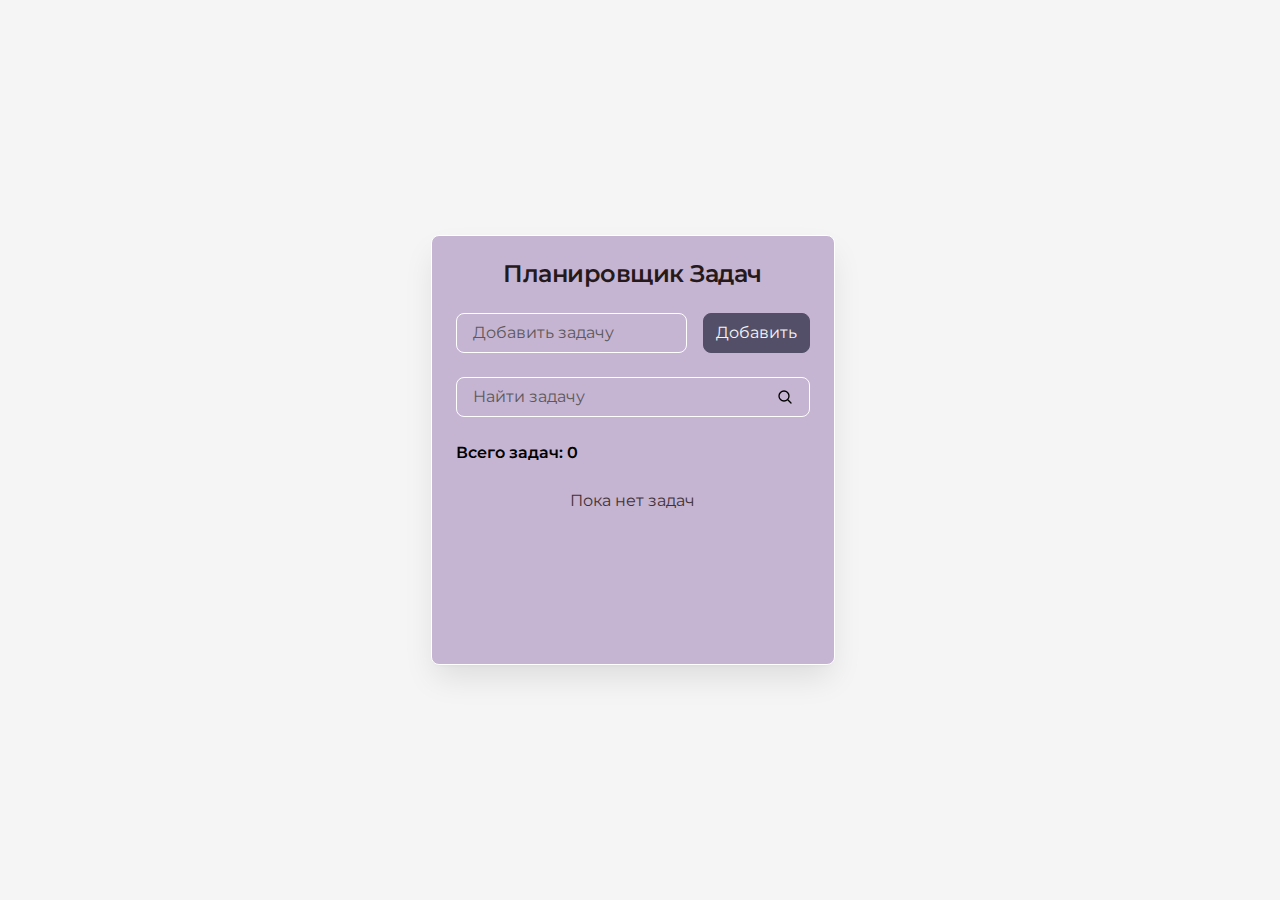
<file: index.html>
<!DOCTYPE html>
<html lang="en">
    <head>
        <meta charset="UTF-8" />
        <meta name="viewport" content="width=device-width, initial-scale=1.0" />
        <title>Document</title>
    </head>
    <body></body>
</html>

<!DOCTYPE html>
<html lang="ru">
    <head>
        <meta charset="UTF-8" />
        <!-- <meta name="viewport" content="width=device-width" /> -->
        <meta name="viewport" content="width=device-width, initial-scale=1.0" />
        <title>Todo List</title>
        <link rel="stylesheet" href="styles/index.css" />
        <script src="main.js" defer></script>
    </head>
    <body>
        <div class="container">
            <div class="todo" data-js-todo>
                <h1 class="todo__title">Планировщик Задач</h1>
                <form class="todo__form" data-js-todo-new-task-form>
                    <div class="todo__field field">
                        <label for="new-task" class="field__label"
                            >Добавить задачу</label
                        >
                        <input
                            type="text"
                            class="field__input"
                            id="new-task"
                            placeholder=" "
                            autocomplete="off"
                            data-js-todo-new-task-input
                        />
                    </div>
                    <button class="button" type="submit">Добавить</button>
                </form>
                <form class="todo__form" data-js-todo-search-task-form>
                    <div class="todo__field field">
                        <label for="search-task" class="field__label"
                            >Найти задачу</label
                        >
                        <input
                            type="search"
                            class="field__input"
                            id="search-task"
                            placeholder=" "
                            autocomplete="off"
                            data-js-todo-search-task-input
                        />
                    </div>
                </form>
                <div class="todo__info">
                    <div class="todo__total-tasks">
                        Всего задач: <span data-js-todo-total-tasks>0</span>
                    </div>
                    <button
                        class="todo__delete-all-button"
                        type="button"
                        data-js-todo-delete-all-button
                    >
                        Удалить все задачи
                    </button>
                </div>
                <ul class="todo__list" data-js-todo-list></ul>
                <div
                    class="todo__empty-message"
                    data-js-todo-empty-message
                ></div>
            </div>
        </div>
    </body>
</html>
</file>
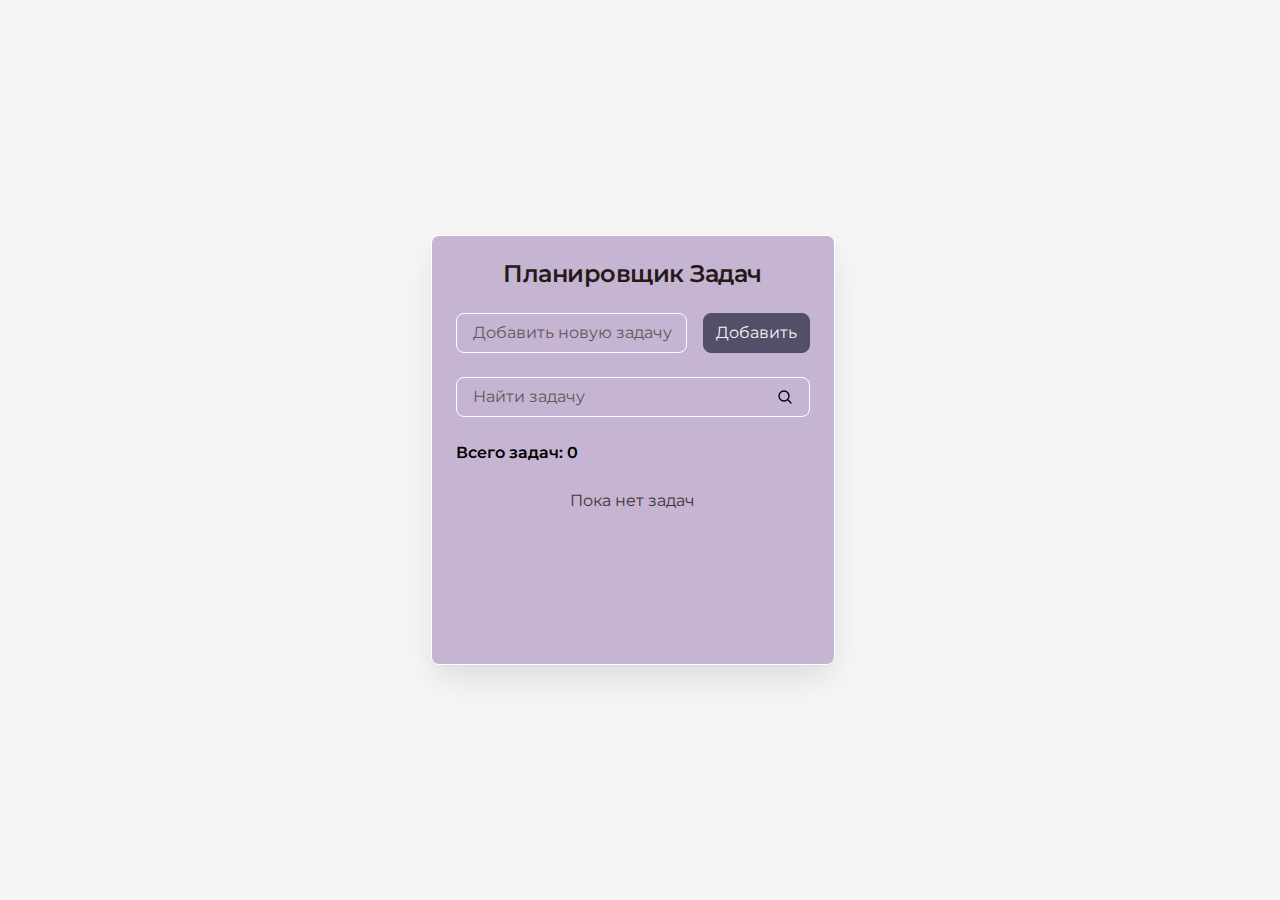
<file: src/index.html>
<!DOCTYPE html>
<html lang="ru">
    <head>
        <meta charset="UTF-8" />
        <meta name="viewport" content="width=device-width" />
        <title>Todo List</title>
        <link rel="stylesheet" href="styles/index.css" />
        <script src="main.js" defer></script>
    </head>
    <body>
        <div class="todo" data-js-todo>
            <h1 class="todo__title">Планировщик Задач</h1>
            <form class="todo__form" data-js-todo-new-task-form>
                <div class="todo__field field">
                    <label for="new-task" class="field__label"
                        >Добавить новую задачу</label
                    >
                    <input
                        type="text"
                        class="field__input"
                        id="new-task"
                        placeholder=" "
                        autocomplete="off"
                        data-js-todo-new-task-input
                    />
                </div>
                <button class="button" type="submit">Добавить</button>
            </form>
            <form class="todo__form" data-js-todo-search-task-form>
                <div class="todo__field field">
                    <label for="search-task" class="field__label"
                        >Найти задачу</label
                    >
                    <input
                        type="search"
                        class="field__input"
                        id="search-task"
                        placeholder=" "
                        autocomplete="off"
                        data-js-todo-search-task-input
                    />
                </div>
            </form>
            <div class="todo__info">
                <div class="todo__total-tasks">
                    Всего задач: <span data-js-todo-total-tasks>0</span>
                </div>
                <button
                    class="todo__delete-all-button"
                    type="button"
                    data-js-todo-delete-all-button
                >
                    Удалить все задачи
                </button>
            </div>
            <ul class="todo__list" data-js-todo-list></ul>
            <div class="todo__empty-message" data-js-todo-empty-message></div>
        </div>
    </body>
</html>
</file>
<file: styles/index.css>
@import 'normalize.css';
@import 'fonts.css';
@import 'variables.css';
@import 'normalize.css';
@import 'globals.css';

@import 'components/todo.css';
@import 'components/todo-item.css';
@import 'components/field.css';
@import 'components/button.css';
</file>
<file: src/styles/index.css>
@import 'normalize.css';
@import 'fonts.css';
@import 'variables.css';
@import 'normalize.css';
@import 'globals.css';

@import 'components/todo.css';
@import 'components/todo-item.css';
@import 'components/field.css';
@import 'components/button.css';
</file>
